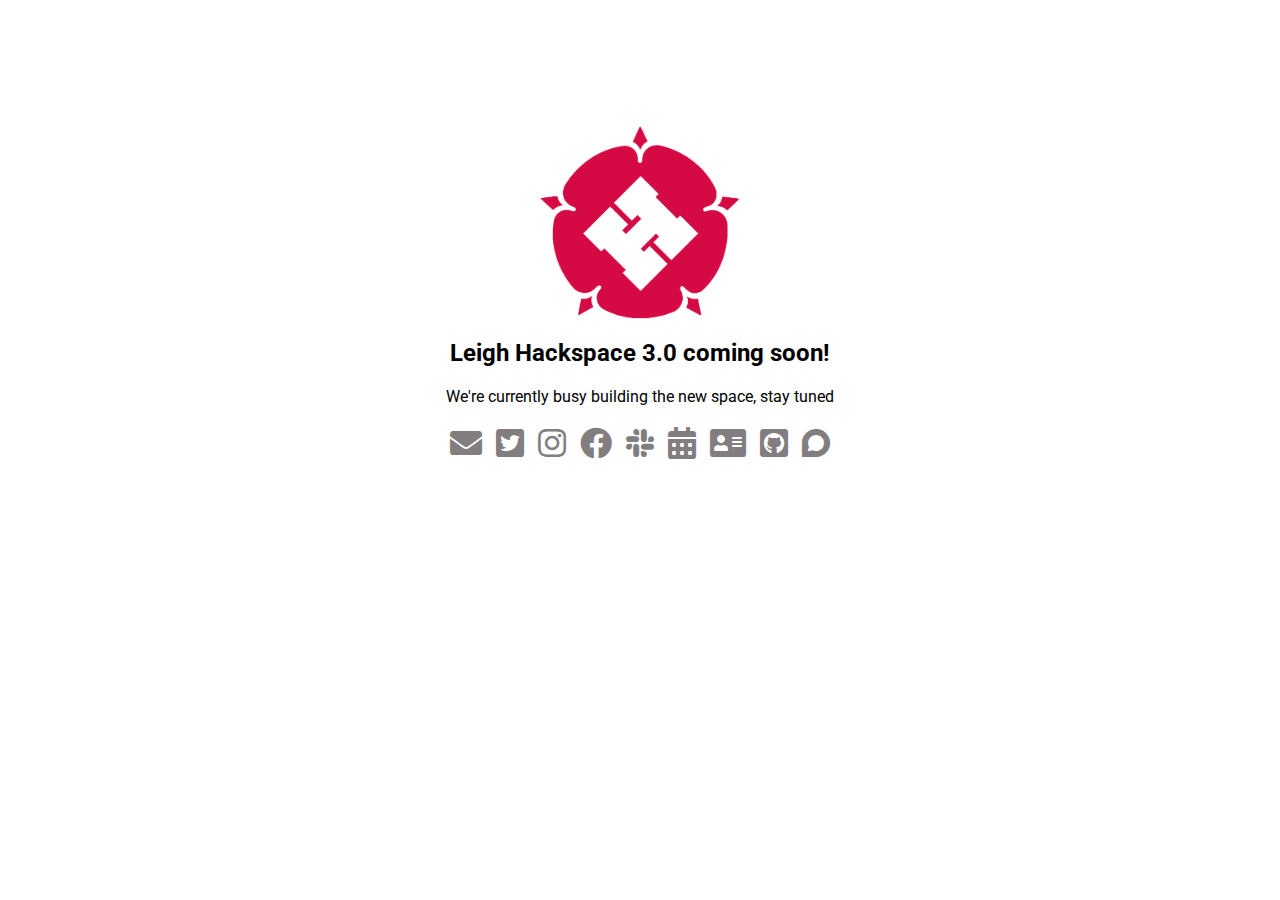
<file: index.html>
<!DOCTYPE html>
<html>
	<head>
		<title>Coming Soon! Leigh Hackspace 3.0</title>
		<link rel="stylesheet" type="text/css" href="css/main.css">
		<link rel="stylesheet" type="text/css" href="css/all.css"> 
		<link href='https://fonts.googleapis.com/css?family=Roboto' rel='stylesheet'>
		<style>
			body{
				font-family: 'Roboto';
			}

			body:h2{
				font-family: 'Roboto';
				font-size: 22px;
			}

			body:p{
				font-family: 'Roboto';
				font-size: 11px;
			}
		</style>
	</head>
	<body>
		<div align="center" class="main-logo">
			<img src="assets/HSLogo.png" alt="Hackspace Logo" align="center" width="200px" heigh="200px"/>
		</div>
		<div align="center">
			<h2>Leigh Hackspace 3.0 coming soon!</h2>
			<p>We're currently busy building the new space, stay tuned</p>
			<div> <!-- Social Media links -->
			<a href="mailto:info@leighhack.org"><i class="fas fa-envelope fa-2x link icons"></i></a>
			<a href="https://twitter.com/leigh_hackspace"><i class="fab fa-twitter-square fa-2x link icons"></i></a>
			<a href="https://www.instagram.com/leighhackspace"><i class="fab fa-instagram fa-2x link icons"></i></a>
			<a href="https://www.facebook.com/LeighHackspace"><i class="fab fa-facebook fa-2x link icons"></i></a>
			<a href="https://join.slack.com/t/leighhack/shared_invite/enQtNDYzMjEyMDMxNDExLTE1MWY5N2IwMzdhMzQ0ZWFiNDkyNzJmMGM1ZmFkODcwMGM5ODFmYmI4MjhmM2JiMWEyY2E3NTRjMTQzMzljZWU"><i class="fab fa-slack fa-2x link icons"></i></a>
			<a href="calendar.html"><i class="fas fa-calendar-alt fa-2x link icons"></i></a>
			<a href="membership.html"><i class="fas fa-address-card fa-2x link icons"></i></a>
			<a href="https://github.com/leigh-hackspace"><i class="fab fa-github-square fa-2x link icons"></i></a>
			<a href="https://discourse.leighhack.org"><i class="fab fa-discourse fa-2x link icons"></i></a>
      <br />
      <br />
			</div>
		</div>	
	</body>
</html>
</file>
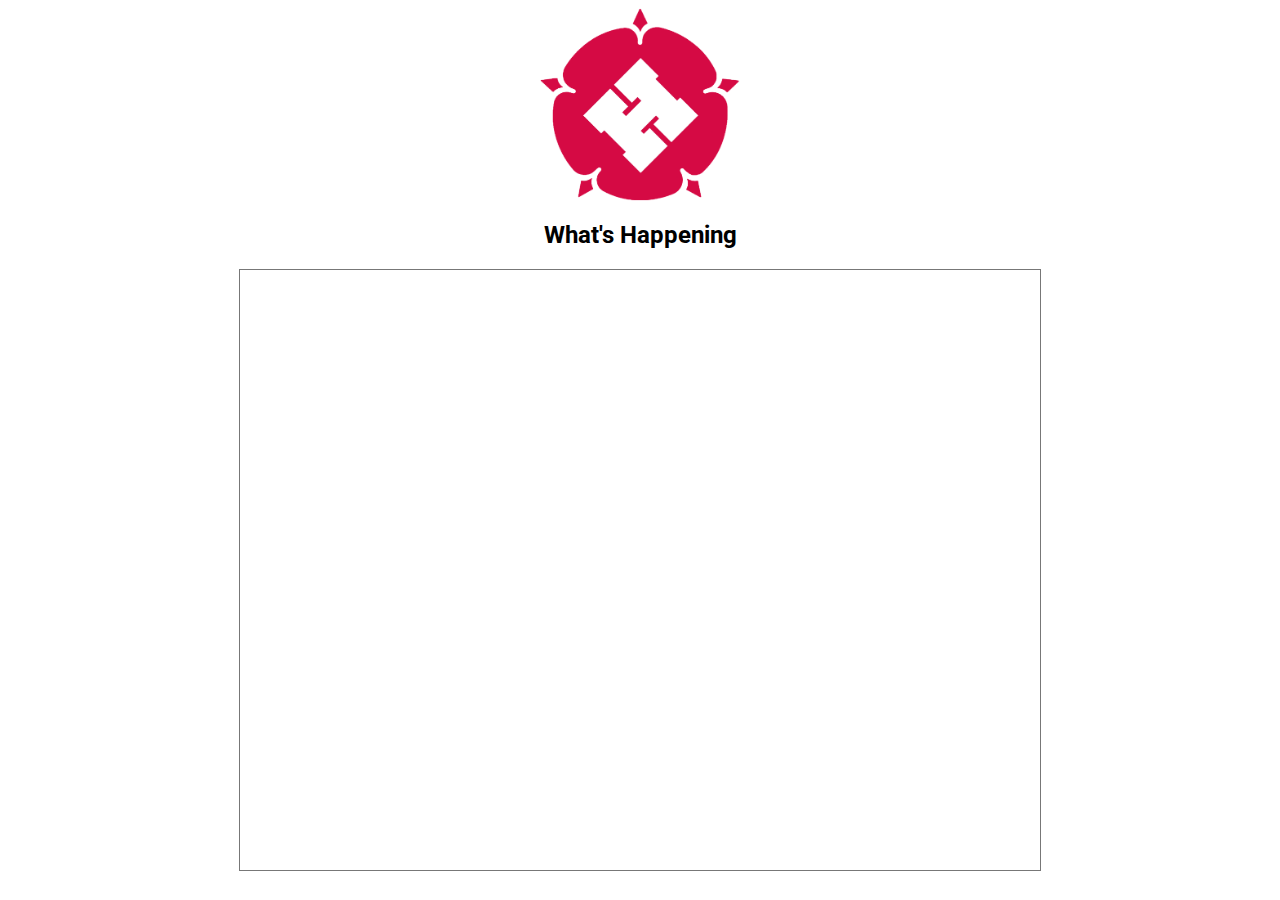
<file: calendar.html>
<!DOCTYPE html>
<html>
	<head>
		<title>Coming Soon! Leigh Hackspace 3.0</title>
		<link rel="stylesheet" type="text/css" href="css/main.css">
		<link rel="stylesheet" type="text/css" href="css/all.css">
		<link href='https://fonts.googleapis.com/css?family=Roboto' rel='stylesheet'>
		<style>
			body{
				font-family: 'Roboto';
			}

			body:h2{
				font-family: 'Roboto';
				font-size: 22px;
			}

			body:p{
				font-family: 'Roboto';
				font-size: 11px;
			}
		</style> 
	</head>
	<body>
		<div align="center">
			<img src="assets/HSLogo.png" alt="Hackspace Logo" align="center" width="200px" heigh="200px"/>
		</div>
		<div align="center">
			<h2>What's Happening</a></h2>
			<iframe src="https://calendar.google.com/calendar/embed?height=600&amp;wkst=1&amp;bgcolor=%23ffffff&amp;ctz=Europe%2FLondon&amp;src=bGVpZ2hoYWNrLm9yZ19oN2tmNXE1ZGdscDZpZnBqcHNndnQ5MXY2OEBncm91cC5jYWxlbmRhci5nb29nbGUuY29t&amp;color=%23B39DDB&amp;showTabs=0&amp;showCalendars=0&amp;showTz=0" style="border:solid 1px #777" width="800" height="600" frameborder="0" scrolling="no"></iframe>
		</div>	
	</body>
</html>
</file>
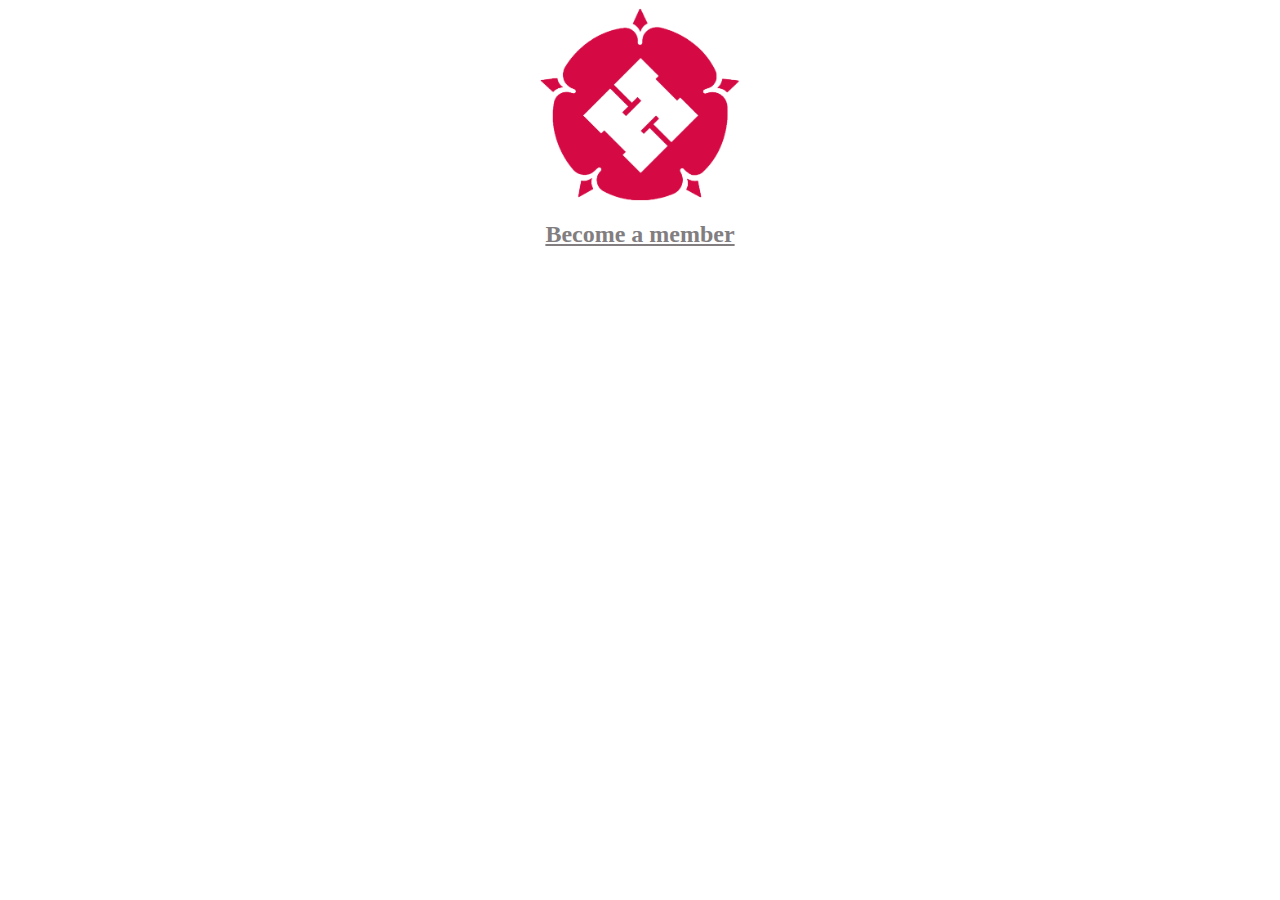
<file: membership.html>
<!DOCTYPE html>
<html>
	<head>
		<title>Coming Soon! Leigh Hackspace 3.0</title>
		<link rel="stylesheet" type="text/css" href="css/main.css">
		<link rel="stylesheet" type="text/css" href="css/all.css"> 
	</head>
	<body>
		<div align="center">
			<img src="assets/HSLogo.png" alt="Hackspace Logo" align="center" width="200px" heigh="200px"/>
		</div>
		<div align="center">
			<h2><a href="https://pay.gocardless.com/AL00024VQTCKBK" class="link" >Become a member</a></h2>
		</div>	
	</body>
</html>
</file>
<file: css/main.css>
.link{
	color: #827e7f;
}
.link:hover{
	color: #d41246; 
}

.icons{
	padding-top: 5px;
	padding-right: 5px;
	padding-bottom: 5px; 
	padding-left: 5px;
}

.main-logo {
  margin-top: 10%;
}
</file>
